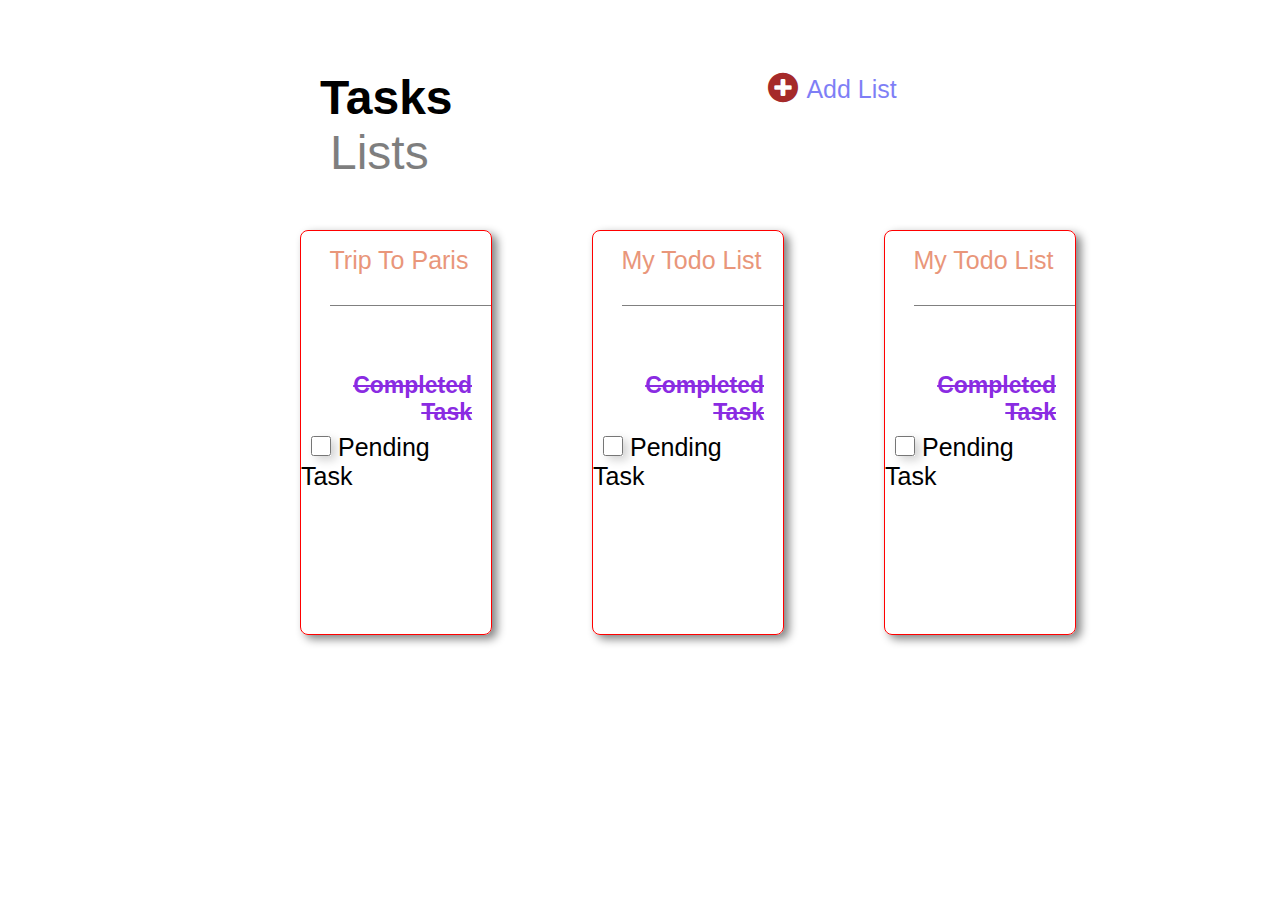
<file: index.html>
<!DOCTYPE html>
<html>
<head>
  <meta charset="utf-8">
  <title>Todolist - UX</title>
  <link rel="stylesheet" href="style2.css">
  <link rel="stylesheet" href="https://cdnjs.cloudflare.com/ajax/libs/font-awesome/4.7.0/css/font-awesome.min.css">
</head>
<body>

  <div class="upper-container">
    <div class="upper-container1">
      <span id="tasks"> Tasks </span>
      <span id="lists"> Lists </span>
    </div>
    <div class="upper-container2">
      <a href="index3.html" style="text-decoration: none;">
        <div id="circle">
          <i class="fa fa-plus-circle" style="font-size: 35px; color: brown;" ></i>
        </div>
        <div id="addlist">
          Add List
        </div>
      </a>
    </div>

  </div>


  <div class="card1">
    <a href="index2.html" style="text-decoration: none;">
      <div class="div1">
        <p> Trip To Paris</p>
      </div>
    </a>
    <div class="div2">
      <p>Completed Task</p>
    </div>
    <div class="div3">
      <form>
        <input type="checkbox" name="todo" id="check">
        <label for="todo"> Pending Task </label>
      </form>
    </div>
  </div>

  <div class="card2">
    <div class="div1">
      <p> My Todo List </p>
    </div>
    <div class="div2">
      <p>Completed Task</p>
    </div>
    <div class="div3">
      <form>
        <input type="checkbox" name="todo" id="check">
        <label for="todo"> Pending Task </label>
      </form>
    </div>
  </div>
  
  <div class="card3">
    <div class="div1">
      <p> My Todo List </p>
    </div>
    <div class="div2">
      <p>Completed Task</p>
    </div>
    <div class="div3">
      <form>
        <input type="checkbox" name="todo" id="check">
        <label for="todo"> Pending Task </label>
      </form>
    </div>
  </div>





</body>
</html>
</file>
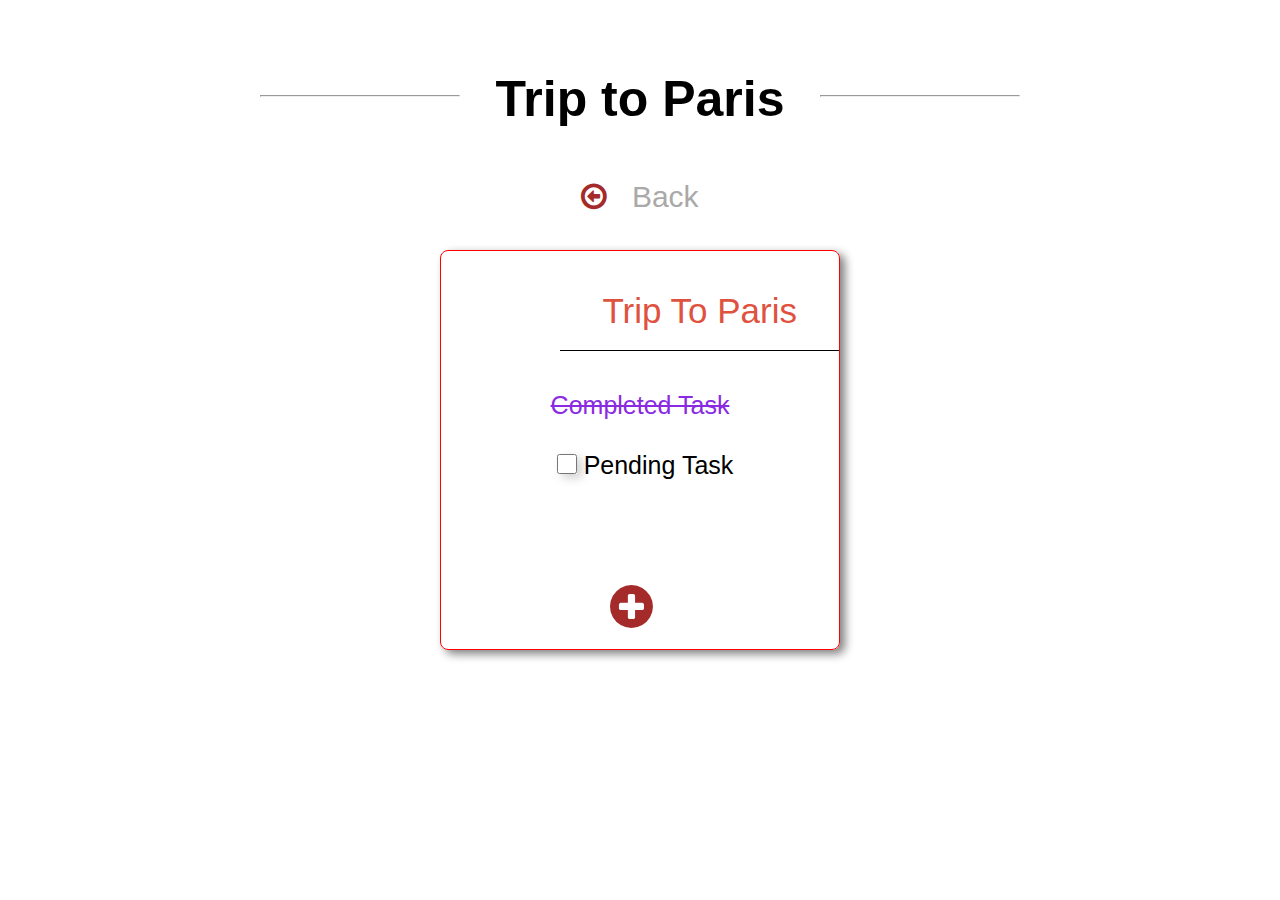
<file: index2.html>
<!DOCTYPE html>
<html>
<head>
  <meta charset="utf-8">
  <title>Todolist - UX</title>
  <link rel="stylesheet" href="style2.css">
  <link rel="stylesheet" href="https://cdnjs.cloudflare.com/ajax/libs/font-awesome/4.7.0/css/font-awesome.min.css">
</head>
<body>

    
<center>
<div style="width: 800px; height: 100px;margin-top: 50px;">
    <div style="height: 100%; width: 30%; float: left; padding: 20px; padding-top: 45px;">
        <hr>
    </div>
    <div style="height: 100%; width: 40%; float: left; font-size: 50px; padding-top: 20px;">
        <b>Trip to Paris</b>
    </div>
    <div style="height: 100%; width: 30%; float: left; padding: 20px; padding-top: 45px;">
        <hr>
    </div>
</div>

<div style="width: 800px; height: 40px; margin-top: 30px;">
    <a href="index.html" style="text-decoration: none;">
        <span class="fa fa-arrow-circle-o-left" style="font-size: 30px; color: brown; margin-right: 20px;"></span>
        <span style="font-size: 30px; color: darkgrey;">Back</span>
    </a>
</div>


<div style=" margin-top: 30px; position: relative; border: 1.5px solid red; height: 400px; width: 400px; border-radius: 8px; box-shadow: 5px 4px 10px grey;">
    <div style="width: 70%; height: 25%; float: right; color: rgb(223, 82, 64); font-size: 35px; padding-top: 40px; border-bottom: 1px solid black;">
        <p> Trip To Paris</p>
    </div>

    <div style="width: 100%; height: 20%; margin-top: 100px; position: absolute; color: blueviolet; text-decoration: line-through; padding-top: 40px; font-size: 25px;">
        <p>Completed Task</p>
    </div>

    <div style="width: 100%; height: 10%; margin-top: 200px; position: absolute; font-size: 25px;">
        <form>
            <input type="checkbox" name="todo" id="check">
            <label for="todo"> Pending Task </label>
        </form>
    </div>

    <div style="height: 15%; width: 15%; margin-top: 330px; position: right;">
        <a href="index4.html" style="text-decoration: none;">
            <span class="fa fa-plus-circle" style="font-size: 50px; color: brown; margin-right: 20px;"></span>
        </a>
    </div>

</div>

</center>



</body>
</html>
</file>
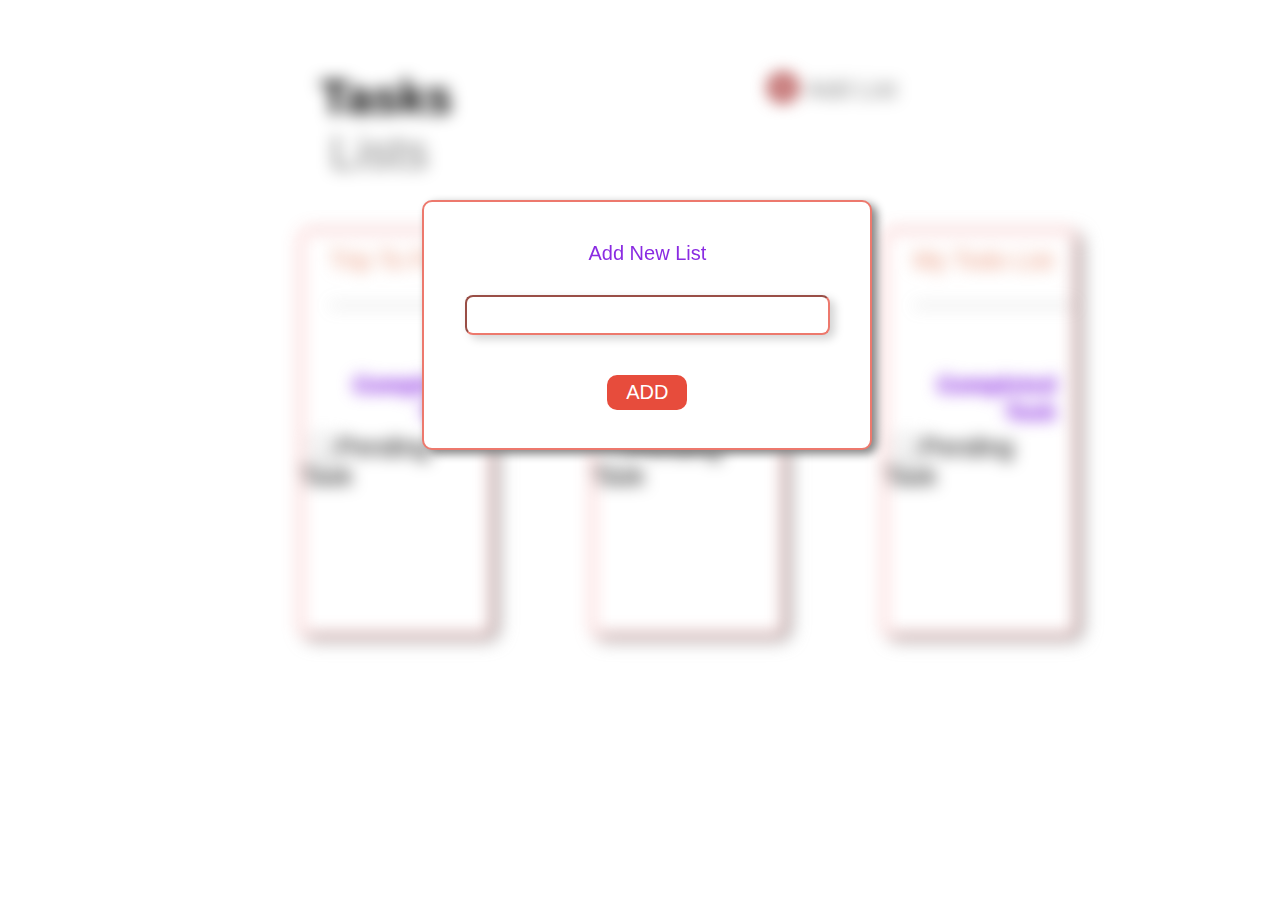
<file: index3.html>
<!DOCTYPE html>
<html>
<head>
  <meta charset="utf-8">
  <title>Todolist - UX</title>
  <link rel="stylesheet" href="style2.css">
  <link rel="stylesheet" href="https://cdnjs.cloudflare.com/ajax/libs/font-awesome/4.7.0/css/font-awesome.min.css">
</head>
<body>

<div class="not-shown">
  <div class="upper-container">
    <div class="upper-container1">
      <span id="tasks"> Tasks </span>
      <span id="lists"> Lists </span>
    </div>
    <div class="upper-container2">
      <div id="circle">
        <i class="fa fa-plus-circle" style="font-size: 35px; color: brown;" ></i>
      </div>
      <div id="addlist">
        Add List
      </div>
    </div>

  </div>


  <div class="card1">
    <a href="index2.html" style="text-decoration: none;">
      <div class="div1">
        <p> Trip To Paris</p>
      </div>
    </a>
    <div class="div2">
      <p>Completed Task</p>
    </div>
    <div class="div3">
      <form>
        <input type="checkbox" name="todo" id="check">
        <label for="todo"> Pending Task </label>
      </form>
    </div>
  </div>

  <div class="card2">
    <div class="div1">
      <p> My Todo List </p>
    </div>
    <div class="div2">
      <p>Completed Task</p>
    </div>
    <div class="div3">
      <form>
        <input type="checkbox" name="todo" id="check">
        <label for="todo"> Pending Task </label>
      </form>
    </div>
  </div>
  
  <div class="card3">
    <div class="div1">
      <p> My Todo List </p>
    </div>
    <div class="div2">
      <p>Completed Task</p>
    </div>
    <div class="div3">
      <form>
        <input type="checkbox" name="todo" id="check">
        <label for="todo"> Pending Task </label>
      </form>
    </div>
  </div>
</div>


<div class="pop-up">
    <center>
        <div style="font-size: 20px; margin-top: 20px; color: blueviolet;">
            <span>Add New List</span>
        </div>
        
        <div style="margin-top: 30px; ">
            <input type="text">
        </div>

        <div class="add">
            <button>ADD</button>
        </div>


    </center>
</div>




</body>
</html>
</file>
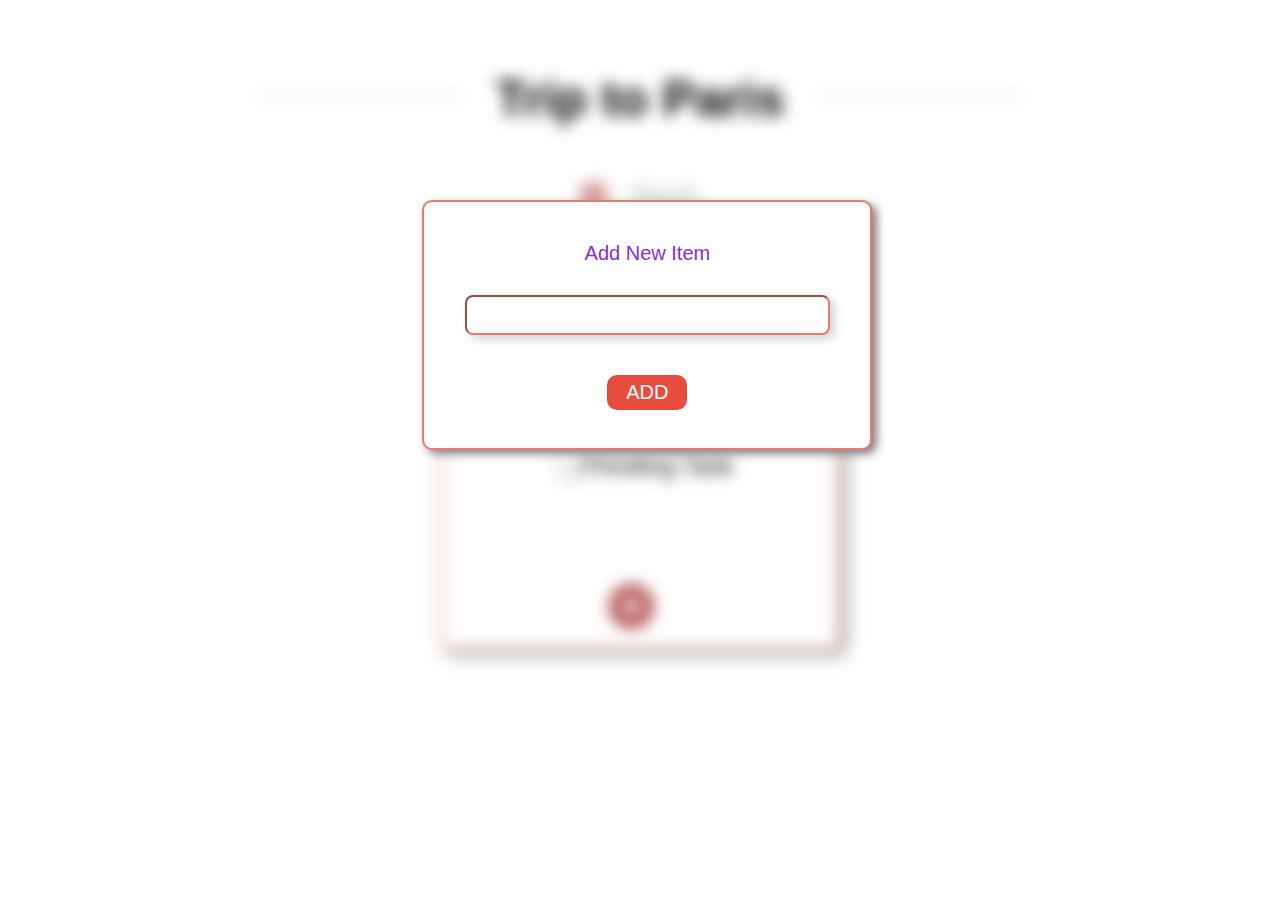
<file: index4.html>
<!DOCTYPE html>
<html>
<head>
  <meta charset="utf-8">
  <title>Todolist - UX</title>
  <link rel="stylesheet" href="style2.css">
  <link rel="stylesheet" href="https://cdnjs.cloudflare.com/ajax/libs/font-awesome/4.7.0/css/font-awesome.min.css">
</head>
<body>

<div class="not-shown">
    <center>
    <div style="width: 800px; height: 100px;margin-top: 50px;">
        <div style="height: 100%; width: 30%; float: left; padding: 20px; padding-top: 45px;">
            <hr>
        </div>
        <div style="height: 100%; width: 40%; float: left; font-size: 50px; padding-top: 20px;">
            <b>Trip to Paris</b>
        </div>
        <div style="height: 100%; width: 30%; float: left; padding: 20px; padding-top: 45px;">
            <hr>
        </div>
    </div>

    <div style="width: 800px; height: 40px; margin-top: 30px;">
        <a href="index.html" style="text-decoration: none;">
            <span class="fa fa-arrow-circle-o-left" style="font-size: 30px; color: brown; margin-right: 20px;"></span>
            <span style="font-size: 30px; color: darkgrey;">Back</span>
        </a>
    </div>


    <div style=" margin-top: 30px; position: relative; border: 1.5px solid red; height: 400px; width: 400px; border-radius: 8px; box-shadow: 5px 4px 10px grey;">
        <div style="width: 70%; height: 25%; float: right; color: rgb(223, 82, 64); font-size: 35px; padding-top: 40px; border-bottom: 1px solid black;">
            <p> Trip To Paris</p>
        </div>

        <div style="width: 100%; height: 20%; margin-top: 100px; position: absolute; color: blueviolet; text-decoration: line-through; padding-top: 40px; font-size: 25px;">
            <p>Completed Task</p>
        </div>

        <div style="width: 100%; height: 10%; margin-top: 200px; position: absolute; font-size: 25px;">
            <form>
                <input type="checkbox" name="todo" id="check">
                <label for="todo"> Pending Task </label>
            </form>
        </div>

        <div style="height: 15%; width: 15%; margin-top: 330px; position: right;">
            <span class="fa fa-plus-circle" style="font-size: 50px; color: brown; margin-right: 20px;"></span>
        </div>

    </div>

    </center>
</div>

<div class="pop-up">
    <center>
        <div style="font-size: 20px; margin-top: 20px; color: blueviolet;">
            <span>Add New Item</span>
        </div>
        
        <div style="margin-top: 30px; ">
            <input type="text">
        </div>

        <div class="add">
            <button>ADD</button>
        </div>


    </center>
</div>

</body>
</html>
</file>
<file: style2.css>
*{
    margin: 0;
    padding: 0;
    box-sizing: border-box;
    font-family: Arial, Helvetica, sans-serif;
}


.upper-container{
    width: 50%;
    height: 10%;
    margin: 50px auto;
    position: relative;
}

.upper-container1{
    width: 35%;
    height: 100%;
    padding-top: 20px;
}

#tasks{
    font-weight: bold;
    font-size: 3rem;
}

#lists{
    font-size: 3rem;
    margin-left: 10px;
    opacity: 0.5;
}

.upper-container2{
    width: 30%;
    height: 100%;
    padding-top: 20px;
    position: absolute;
    top: 0px;
    right: 0px;
}

#addlist{
    position: absolute;
    width: 80%;
    height: 100%;
    top: 0px;
    right: 0px;
    font-size: 25px;
    opacity: 0.5;
    padding-top: 25px;

}

.card1{
    margin-top: 10px;
    border: 1.5px solid red;
    height: 45vh;
    width: 15%;
    position: relative;
    border-radius: 8px;
    box-shadow: 5px 4px 10px grey;
    margin: auto;
    float: left;
    left: 300px;
}

.div1{
    position: absolute;
    top: 15px;
    right: 0px;
    font-size: 25px;
    width: 85%;
    text-align: left;
    height: 15%;
    color: darksalmon;
    border-bottom: 1px solid gray;
}
.div2{
    width: 90%;
    height: 10%;
    font-size: 23px;
    color: blueviolet;
    text-align: right;
    position: absolute;
    top: 35%;
    font-weight: bold;
    text-decoration: line-through;
}
.div3{
    width: 90%;
    height: 10%;
    position: absolute;
    top: 50%;
    text-align: left;
    font-size: 25px;
}
#check{
    width: 20px;
    height: 20px;
    margin-left: 10px;
}

.card2{
    margin-top: 10px;
    border: 1.5px solid red;
    height: 45vh;
    width: 15%;
    position: relative;
    border-radius: 8px;
    box-shadow: 5px 4px 10px grey;
    margin: auto;
    float: left;
    left: 400px;
}

.card3{
    margin-top: 10px;
    border: 1.5px solid red;
    height: 45vh;
    width: 15%;
    position: relative;
    border-radius: 8px;
    box-shadow: 5px 4px 10px grey;
    margin: auto;
    float: left;
    left: 500px;
}


.heading-content{
    height: 150px;
    width: 800px;
    margin-top: 100px;
}

.hr-div1{
    height: 100%;
    width: 25%;
    float: left;
    padding-top: 70px;
}
.not-shown{
   filter:blur(8px);
}
.hr-div2{
    height: 100%;
    width: 50%;
    float: left;
    font-size: 65px;
    padding-top: 25px;
}
.pop-up{
    background: white;
    width:450px;
    height:250px;
    position:absolute;
    top: 200px;
    left: 33%;
    border: 2px solid #ed796d;
    border-radius: 10px;
    box-shadow: 5px 4px 10px grey;
    padding: 20px;
}
.hr-div3{
    height: 100%;
    width: 25%;
    float: left;
    padding-top: 70px;
}

.heading2{
    border: 1px solid black;
    height: 50px;
    width: 500px;
}
.arrow{
    border: 1px solid black;
    height: 100%;
    width: 70px;
    float: left;
    
}
.back{
    border: 1px solid black;
    height: 100%;
    width: 100px;
    float: left;
    font-size: 30px;
    opacity: 0.5;
}

input{
    height: 40px; 
    width: 90%; 
    border-color: #ed796d; 
    border-radius: 8px;
    box-shadow: 5px 4px 10px lightgrey;
}

button{
    height: 35px;
    width: 80px;
    border-radius: 10px;
    background: #e74c3c;
    color: white;
    font-size: 20px;
    padding: 5px;
    margin-top: 40px;
    border: none;
}
</file>
